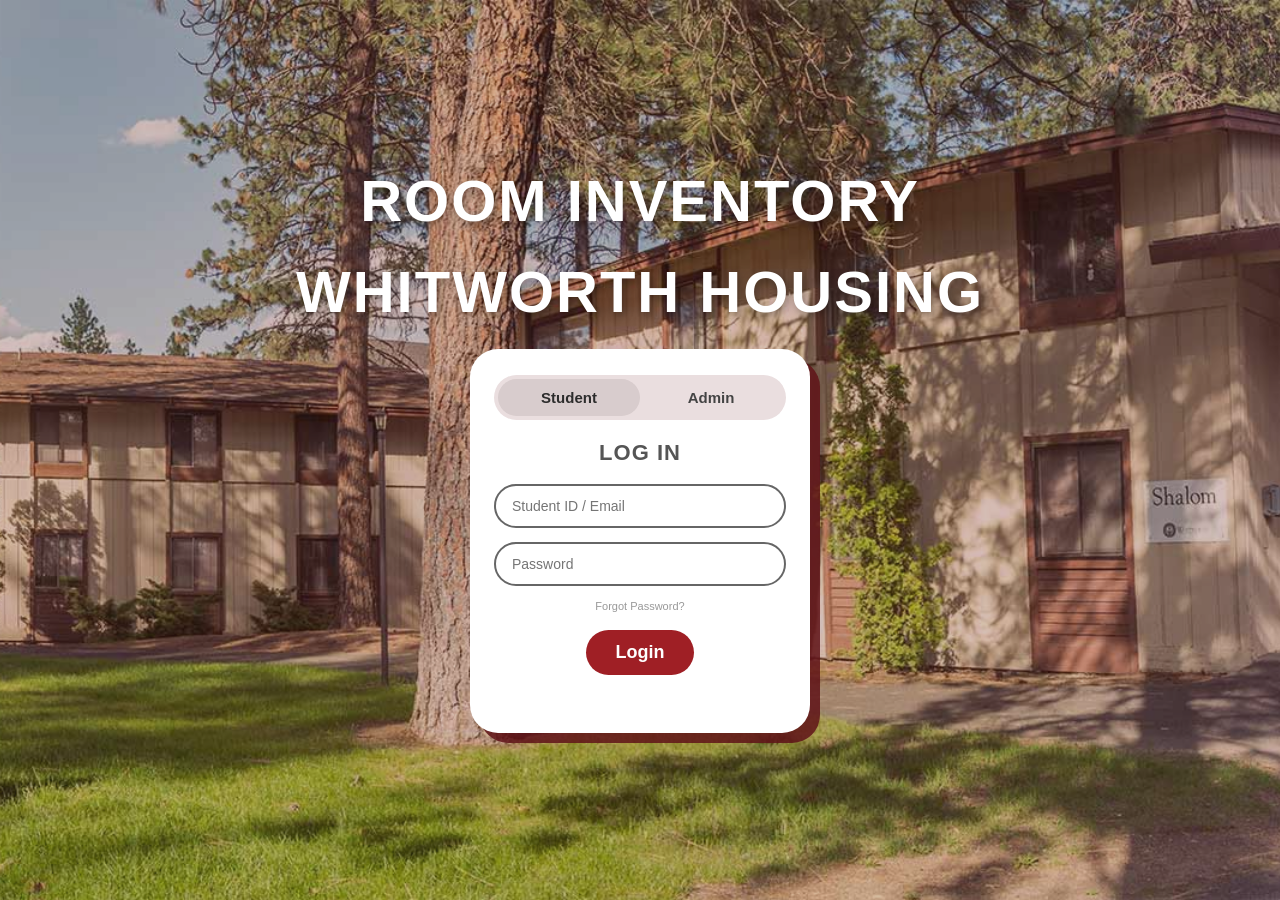
<file: whitworth-room-inventory-frontend/index.html>
<!-- Salwa -->
<link rel="preconnect" href="https://fonts.googleapis.com">
<link rel="preconnect" href="https://fonts.gstatic.com" crossorigin>
<link href="https://fonts.googleapis.com/css2?family=Bebas+Neue&family=Inter:wght@400;500;600&display=swap" rel="stylesheet">
<link rel="stylesheet" href="style.css" />

<!DOCTYPE html>
<html lang="en">
<head>
  <meta charset="UTF-8" />
  <meta name="viewport" content="width=device-width, initial-scale=1.0" />
  <title>WhitHouse Login</title>
  <link rel="stylesheet" href="style.css" />
</head>
<body class="login-body">

  <div class="login-page">
    <div class="login-overlay"></div>
    <div class="login-content">
      <h1 class="login-title">  
         ROOM INVENTORY</h1> 
      <h2 class="login-title">WHITWORTH HOUSING</h2>

      <div class="login-card">
        <div class="role-toggle">
          <button class="role-btn active" data-role="student" onclick="selectRole(this)">Student</button>
          <button class="role-btn" data-role="admin" onclick="selectRole(this)">Admin</button>
        </div>

        <h2 class="login-heading">LOG IN</h2>
        <input
          type="text"
          id="user"
          class="login-input"
          placeholder="Student ID / Email"
        />
        <input
          type="password"
          id="password"
          class="login-input"
          placeholder="Password"
        />
        <p class="forgot-password">Forgot Password?</p>
        <button class="login-button" onclick="login()">Login</button>
        <p id="message" class="login-message"></p>
      </div>
    </div>
  </div>
  <script src="script.js"></script>
</body>
</html>
</file>
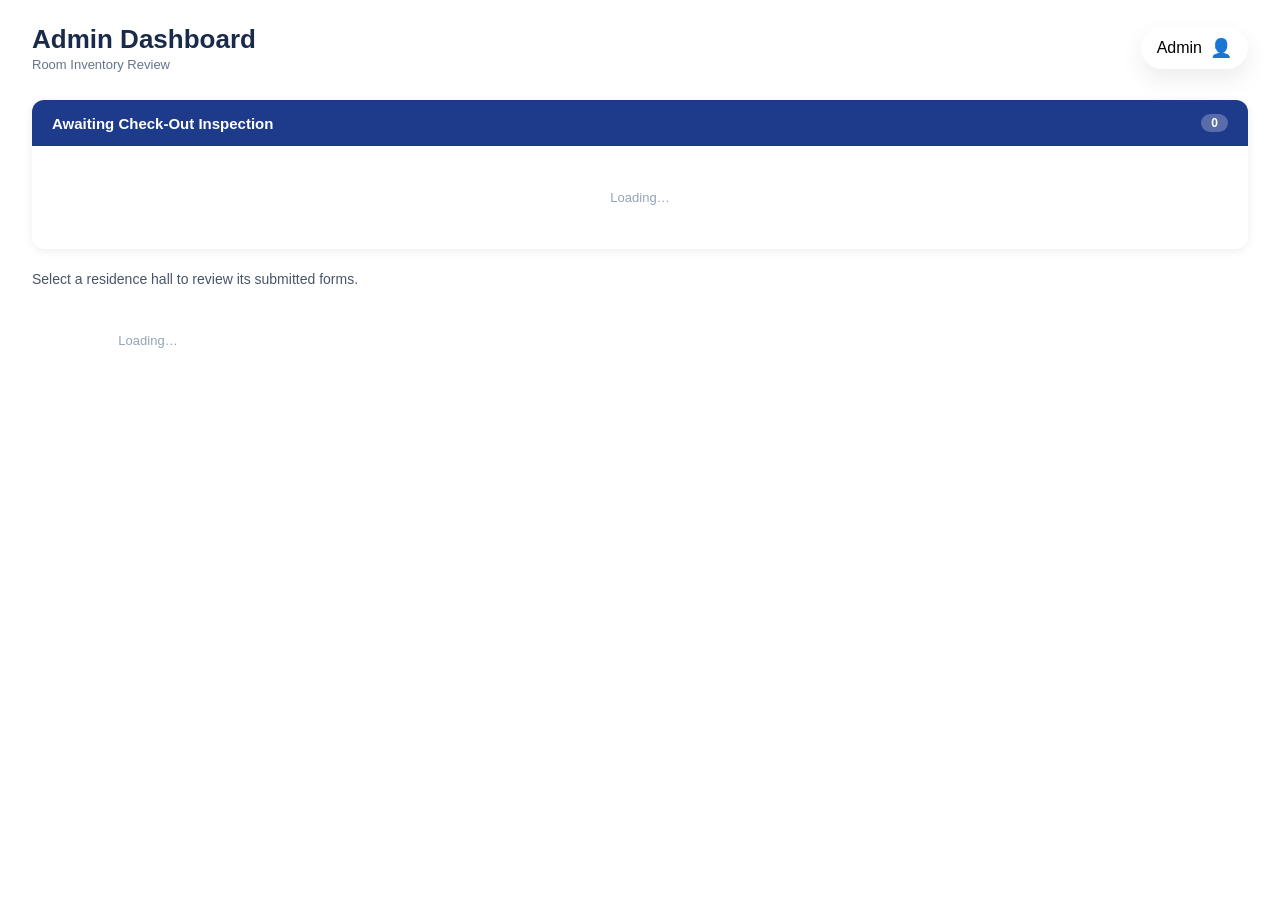
<file: whitworth-room-inventory-frontend/admin-dashboard.html>
<!DOCTYPE html>
<html lang="en">
<head>
  <meta charset="UTF-8" />
  <meta name="viewport" content="width=device-width, initial-scale=1.0" />
  <title>WhitHouse Admin Dashboard</title>
  <link rel="preconnect" href="https://fonts.googleapis.com">
  <link rel="preconnect" href="https://fonts.gstatic.com" crossorigin>
  <link href="https://fonts.googleapis.com/css2?family=Inter:wght@400;500;600;700&display=swap" rel="stylesheet">
  <link rel="stylesheet" href="style.css" />

  <style>  /* style.css was messing stuff up, u can transfer this */
      .admin-layout {
      padding: 24px 32px;
    }
    .admin-top-bar {
      display: flex;
      align-items: center;
      justify-content: space-between;
      margin-bottom: 28px;
    }
    .admin-title {
      font-size: 26px;
      font-weight: 700;
      color: #1A2B4A;
    }
    .admin-subtitle {
      font-size: 13px;
      color: #64748B;
      margin-top: 2px;
    }

    .admin-sections {
      display: grid;
      grid-template-columns: 1fr 1fr;
      gap: 28px;
    }
    @media (max-width: 900px) {
      .admin-sections { grid-template-columns: 1fr; }
    }

    .admin-panel {
      background: #fff;
      border-radius: 12px;
      box-shadow: 0 2px 10px rgba(0,0,0,0.07);
      overflow: hidden;
    }
    .panel-header {
      padding: 14px 20px;
      font-size: 15px;
      font-weight: 700;
      color: #fff;
      display: flex;
      align-items: center;
      gap: 8px;
    }
    .panel-header.approval { background: #C04A00; }
    .panel-header.completed { background: #1A5E2A; }
    .panel-header.checkout { background: #1E3A8A; }

    /* Check-out queue: students who have checked in and are waiting on an
       RA/AC move-out inspection. */
    .checkout-queue { margin-bottom: 22px; }
    .checkout-queue .panel-body { min-height: 0; }

    .queue-row {
      display: flex;
      align-items: center;
      gap: 12px;
      padding: 10px 4px;
      border-bottom: 1px solid #EEF2F7;
    }
    .queue-row:last-child { border-bottom: none; }

    .queue-name {
      font-size: 14px;
      font-weight: 700;
      color: #1F2937;
    }
    .queue-meta {
      font-size: 12px;
      color: #64748B;
      margin-top: 2px;
    }

    .queue-action {
      margin-left: auto;
      font-size: 12px;
      font-weight: 600;
      padding: 6px 16px;
      border-radius: 6px;
      background: #1E3A8A;
      color: #fff;
      text-decoration: none;
      white-space: nowrap;
    }
    .queue-action:hover { background: #17306e; }

    .panel-header .badge {
      background: rgba(255,255,255,0.25);
      border-radius: 20px;
      padding: 2px 10px;
      font-size: 12px;
      font-weight: 600;
      margin-left: auto;
    }

    .panel-body {
      padding: 12px 16px;
      min-height: 160px;
    }

    .pdf-card {
      border: 1px solid #E2E8F0;
      border-radius: 8px;
      padding: 12px 14px;
      margin-bottom: 10px;
      background: #F8FAFC;
      transition: box-shadow 0.15s;
    }
    .pdf-card:hover { box-shadow: 0 2px 8px rgba(0,0,0,0.10); }

    .pdf-card-top {
      display: flex;
      align-items: center;
      justify-content: space-between;
      flex-wrap: wrap;
      gap: 6px;
    }
    .pdf-card-name {
      font-size: 13px;
      font-weight: 600;
      color: #1A2B4A;
      word-break: break-all;
    }
    .pdf-card-actions {
      display: flex;
      gap: 8px;
      align-items: center;
      flex-wrap: wrap;
    }
    .btn-view-pdf {
      font-size: 12px;
      padding: 4px 12px;
      border-radius: 6px;
      background: #0D7C8F;
      color: #fff;
      border: none;
      cursor: pointer;
      text-decoration: none;
      display: inline-block;
    }
    .btn-view-pdf:hover { background: #095e6e; }

    
    .approval-form {
      margin-top: 10px;
      padding-top: 10px;
      border-top: 1px solid #E2E8F0;
      display: none;          
    }
    .approval-form.visible { display: block; }

    .approval-row {
      display: flex;
      align-items: center;
      gap: 10px;
      flex-wrap: wrap;
      margin-bottom: 8px;
    }
    .approval-label {
      font-size: 12px;
      font-weight: 600;
      color: #334155;
      min-width: 110px;
    }
    .approval-select, .approval-input {
      font-size: 12px;
      padding: 4px 8px;
      border: 1px solid #CBD5E1;
      border-radius: 5px;
      background: #fff;
    }
    .approval-input { width: 200px; }

    .btn-complete {
      font-size: 12px;
      padding: 5px 16px;
      border-radius: 6px;
      background: #1A5E2A;
      color: #fff;
      border: none;
      cursor: pointer;
      margin-top: 4px;
    }
    .btn-complete:hover { background: #144d21; }
    .btn-complete:disabled { background: #94a3b8; cursor: default; }

    .status-tag {
      font-size: 11px;
      padding: 2px 10px;
      border-radius: 20px;
      font-weight: 600;
    }
    .status-tag.checked-in  { background: #DBEAFE; color: #1E3A8A; }
    .status-tag.checked-out { background: #FEF3C7; color: #92400E; }
    .status-tag.done        { background: #D1FAE5; color: #065F46; }

    .empty-msg {
      font-size: 13px;
      color: #94A3B8;
      text-align: center;
      padding: 32px 0;
    }

    /* ref: https://stackoverflow.com/questions/3096470/capture-signature-using-html5-and-ipad */
    .sig-canvas-wrap {
      margin-top: 6px;
    }
    .sig-canvas-wrap canvas {
      border: 1px solid #CBD5E1;
      border-radius: 6px;
      cursor: crosshair;
      background: #fff;
      display: block;
    }
    .sig-canvas-wrap .sig-btns {
      display: flex;
      gap: 8px;
      margin-top: 4px;
    }
    .sig-canvas-wrap .sig-btns button {
      font-size: 11px;
      padding: 3px 10px;
      border-radius: 5px;
      border: 1px solid #CBD5E1;
      background: #f1f5f9;
      cursor: pointer;
    }
    .save-msg {
      font-size: 12px;
      color: #065F46;
      margin-top: 4px;
      display: none;
    }

    /* ---- Residence-hall folder grid ---- */
    .folder-intro {
      font-size: 14px;
      color: #475569;
      margin: 4px 0 14px;
    }
    .folder-grid {
      display: grid;
      grid-template-columns: repeat(auto-fill, minmax(200px, 1fr));
      gap: 14px;
    }
    .folder-card {
      background: #fff;
      border: 1px solid #E2E8F0;
      border-radius: 12px;
      padding: 16px;
      cursor: pointer;
      transition: box-shadow .15s, transform .15s, border-color .15s;
      display: flex;
      flex-direction: column;
      gap: 8px;
    }
    .folder-card:hover {
      box-shadow: 0 4px 14px rgba(0,0,0,0.10);
      transform: translateY(-2px);
      border-color: #9f1f25;
    }
    .folder-card-name {
      font-size: 16px;
      font-weight: 600;
      color: #1A2B4A;
    }
    .folder-card-name .folder-icon { margin-right: 6px; }
    .folder-card-counts {
      font-size: 12px;
      color: #475569;
      display: flex;
      gap: 10px;
      flex-wrap: wrap;
    }
    .folder-pill {
      background: #F1F5F9;
      border-radius: 999px;
      padding: 2px 9px;
    }
    .folder-pill.attention { background: #FEF3C7; color: #92400E; }
    .folder-detail-bar {
      display: flex;
      align-items: center;
      gap: 14px;
      margin-bottom: 16px;
    }
    .back-link {
      background: #fff;
      border: 1px solid #E2E8F0;
      border-radius: 8px;
      padding: 7px 12px;
      font-size: 13px;
      cursor: pointer;
      color: #1A2B4A;
    }
    .back-link:hover { border-color: #9f1f25; color: #9f1f25; }
    .folder-detail-title { font-size: 18px; font-weight: 600; color: #1A2B4A; }
  </style>
  

</head>
<body class="dashboard-body">
  <main class="main-content admin-layout">
  
    <div class="admin-top-bar">
      <div>
        <div class="admin-title">Admin Dashboard</div>
        <div class="admin-subtitle">Room Inventory Review</div>
      </div>
      <div class="profile-menu">
        <div class="account-wrapper" onclick="toggleDropdown(event)">
          <span class="profile-name">Admin</span>
          <span class="account-icon">👤</span>
        </div>
        <div id="dropdown-menu" class="dropdown-menu">
          <a href="index.html">Log Out</a>
        </div>
      </div>
    </div>
  

    <!-- FOLDER GRID: one folder per residence hall (default view) -->
    <div id="folderView">

      <!-- Students who have checked in and are waiting on an RA/AC move-out
           inspection. Opening one loads their form in check-out mode. -->
      <div class="admin-panel checkout-queue">
        <div class="panel-header checkout">
          Awaiting Check-Out Inspection
          <span class="badge" id="checkoutCount">0</span>
        </div>
        <div class="panel-body" id="checkoutPanel">
          <div class="empty-msg">Loading…</div>
        </div>
      </div>

      <div class="folder-intro">Select a residence hall to review its submitted forms.</div>
      <div class="folder-grid" id="folderGrid">
        <div class="empty-msg">Loading…</div>
      </div>
    </div>

    <!-- FOLDER DETAIL: forms for one selected residence hall -->
    <div id="folderDetail" style="display:none;">
      <div class="folder-detail-bar">
        <button class="back-link" onclick="backToFolders()">← All residence halls</button>
        <span class="folder-detail-title">📁 <span id="folderTitle"></span></span>
      </div>

      <div class="admin-sections">

        <div class="admin-panel">
          <div class="panel-header approval">
             Approval Required
            <span class="badge" id="approvalCount">0</span>
          </div>
          <div class="panel-body" id="approvalPanel">
            <div class="empty-msg">Loading…</div>
          </div>
        </div>


        <div class="admin-panel">
          <div class="panel-header completed">
             Completed Forms
            <span class="badge" id="completedCount">0</span>
          </div>
          <div class="panel-body" id="completedPanel">
            <div class="empty-msg">Loading…</div>
          </div>
        </div>

      </div>
    </div>

  </main>
  
  <script src="script.js"></script>
  <script>

  // Dashboard state kept in memory so opening a folder doesn't need a refetch,
  // and so we can return to the same residence hall after an approval.
  const _state = {
    needsApproval: [],
    completed: [],
    statusMap: {},
    dormMap: {},
    currentDorm: null
  };

  const UNASSIGNED = "Unassigned";

  function fileToStudent(filename) {
    return filename.replace("_inventory.pdf", "");
  }

  async function loadDashboard() {
    const [pdfsRes, formsRes] = await Promise.all([
      fetch("http://localhost:5001/get_all_pdfs"),
      fetch("http://localhost:5001/admin/forms")
    ]);

    const pdfsData  = await pdfsRes.json();
    const formsData = await formsRes.json();

    const files = pdfsData.files  || [];
    const forms = formsData.forms || [];

    // Maps of student id -> form status and student id -> residence hall (dorm)
    const statusMap = {};
    const dormMap = {};
    forms.forEach(f => {
      statusMap[f.student_id] = f.form_status;
      dormMap[f.student_id] = (f.dorm && f.dorm.trim()) ? f.dorm.trim() : UNASSIGNED;
    });

    const approvalMap = {};
    await Promise.all(files.map(async filename => {
      try {
        const r = await fetch(`http://localhost:5001/get_pdf_approval/${encodeURIComponent(filename)}`);
        const d = await r.json();
        if (d.status === "success") approvalMap[filename] = d.approval;
      } catch {}
    }));

    const needsApproval = [];
    const completed     = [];

    files.forEach(filename => {
      const approval = approvalMap[filename];
      if (approval && approval.completed) {
        completed.push({ filename, approval });
      } else {
        needsApproval.push({ filename, approval: approval || null });
      }
    });

    _state.needsApproval = needsApproval;
    _state.completed     = completed;
    _state.statusMap     = statusMap;
    _state.dormMap       = dormMap;

    // Checked-in forms are waiting on the RA/AC move-out inspection.
    _state.checkoutQueue = forms.filter(f => f.form_status === "checked-in");

    renderCheckoutQueue();
    renderFolders();

    // If we were viewing a hall (e.g. just after an approval), reopen it.
    if (_state.currentDorm) openFolder(_state.currentDorm);
  }

  // List the students waiting on a check-out inspection. "Start Check-Out"
  // opens their inventory form in admin check-out mode.
  function renderCheckoutQueue() {
    const panel = document.getElementById("checkoutPanel");
    const items = _state.checkoutQueue || [];

    document.getElementById("checkoutCount").textContent = items.length;

    if (items.length === 0) {
      panel.innerHTML =
        '<div class="empty-msg">No students are waiting for a check-out inspection.</div>';
      return;
    }

    panel.innerHTML = "";

    items.forEach(f => {
      const student = f.sign_in_id;
      const dorm = (f.dorm && f.dorm.trim()) ? f.dorm.trim() : UNASSIGNED;
      const room = f.room_number || "—";

      const row = document.createElement("div");
      row.className = "queue-row";
      row.innerHTML = `
        <div>
          <div class="queue-name">${f.student_name || student}</div>
          <div class="queue-meta">${student} &middot; ${dorm} &middot; Room ${room}</div>
        </div>
        <a class="queue-action"
           href="room-inventory.html?student=${encodeURIComponent(student)}">Start Check-Out</a>`;
      panel.appendChild(row);
    });
  }

  // Group every form by residence hall and render one folder per hall.
  function renderFolders() {
    const grid = document.getElementById("folderGrid");
    const dormOf = f => _state.dormMap[fileToStudent(f.filename)] || UNASSIGNED;

    const counts = {};   // dorm -> { needs, done }
    _state.needsApproval.forEach(it => {
      const d = dormOf(it); (counts[d] = counts[d] || { needs: 0, done: 0 }).needs++;
    });
    _state.completed.forEach(it => {
      const d = dormOf(it); (counts[d] = counts[d] || { needs: 0, done: 0 }).done++;
    });

    const dorms = Object.keys(counts).sort((a, b) => a.localeCompare(b));

    if (dorms.length === 0) {
      grid.innerHTML = '<div class="empty-msg">No submitted forms yet.</div>';
      return;
    }

    grid.innerHTML = "";
    dorms.forEach(dorm => {
      const c = counts[dorm];
      const total = c.needs + c.done;
      const card = document.createElement("div");
      card.className = "folder-card";
      card.onclick = () => openFolder(dorm);
      card.innerHTML = `
        <div class="folder-card-name"><span class="folder-icon">📁</span>${dorm}</div>
        <div class="folder-card-counts">
          <span class="folder-pill">${total} total</span>
          ${c.needs > 0 ? `<span class="folder-pill attention">${c.needs} to review</span>` : ``}
          <span class="folder-pill">${c.done} done</span>
        </div>`;
      grid.appendChild(card);
    });
  }

  // Open one residence hall: show only its forms in the two panels.
  function openFolder(dorm) {
    _state.currentDorm = dorm;
    const dormOf = f => _state.dormMap[fileToStudent(f.filename)] || UNASSIGNED;

    const na = _state.needsApproval.filter(it => dormOf(it) === dorm);
    const co = _state.completed.filter(it => dormOf(it) === dorm);

    document.getElementById("folderTitle").textContent = dorm;
    renderPanel("approvalPanel",  na, _state.statusMap, true);
    renderPanel("completedPanel", co, _state.statusMap, false);
    document.getElementById("approvalCount").textContent  = na.length;
    document.getElementById("completedCount").textContent = co.length;

    document.getElementById("folderView").style.display = "none";
    document.getElementById("folderDetail").style.display = "";
  }

  function backToFolders() {
    _state.currentDorm = null;
    document.getElementById("folderDetail").style.display = "none";
    document.getElementById("folderView").style.display = "";
  }
  
  
  function renderPanel(panelId, items, statusMap, showApprovalForm) {
    const panel = document.getElementById(panelId);
    if (items.length === 0) {
      panel.innerHTML = '<div class="empty-msg">Nothing here yet.</div>';
      return;
    }
  
    panel.innerHTML = "";
  
    items.forEach(({ filename, approval }) => {

      const studentId  = filename.replace("_inventory.pdf", "");
      const formStatus = statusMap[studentId] || "unknown";
      const isCheckout = formStatus === "checked-out";
  
      const card = document.createElement("div");
      card.className = "pdf-card";
  
     
      let tagClass = "checked-in";
      if (formStatus === "checked-out") tagClass = "checked-out";
      if (approval && approval.completed) tagClass = "done";
  
      card.innerHTML = `
        <div class="pdf-card-top">
          <div class="pdf-card-name">📄 ${filename}</div>
          <div class="pdf-card-actions">
            <span class="status-tag ${tagClass}">${formStatus}</span>
            <a class="btn-view-pdf"
               href="http://localhost:5001/pdfs/${encodeURIComponent(filename)}"
               target="_blank">View PDF</a>
          </div>
        </div>
  
        ${showApprovalForm && isCheckout ? `

        <div class="approval-form visible" id="form_${filename}">
  
          <div class="approval-row">
            <span class="approval-label">Key Received?</span>
            <select class="approval-select" id="key_${filename}">
              <option value="">-- Select --</option>
              <option value="yes" ${approval?.keys_turned_in ? "selected" : ""}>Yes</option>
              <option value="no"  ${approval && !approval.keys_turned_in ? "selected" : ""}>No</option>
            </select>
          </div>
  
          <div class="approval-row" style="align-items:flex-start;">
            <span class="approval-label" style="padding-top:6px;">Admin Signature:</span>
            <div class="sig-canvas-wrap">
              <canvas id="canvas_${filename}" width="280" height="70"></canvas>
              <div class="sig-btns">
                <button onclick="clearCanvas('${filename}')">Clear</button>
              </div>
            </div>
          </div>
  
          <button class="btn-complete" onclick="submitApproval('${filename}')">
            ✔ Mark as Completed
          </button>
          <div class="save-msg" id="msg_${filename}">Saved!</div>
        </div>` : ""}
  
        ${!showApprovalForm && approval ? `
        
        <div style="margin-top:8px; font-size:12px; color:#334155;">
          <b>Key Received:</b> ${approval.keys_turned_in ? "Yes" : "No"} &nbsp;|&nbsp;
          <b>Admin Signed:</b> ${approval.admin_signature ? "Yes" : "No"} &nbsp;|&nbsp;
          <b>Approved:</b> ${approval.approved_at || ""}
        </div>` : ""}
      `;
  
      panel.appendChild(card);
  
     
      if (showApprovalForm && isCheckout) {
        setupCanvas(filename);
      }
    });
  }
  
  
  const canvasState = {};
  
  function setupCanvas(filename) {
    const canvas = document.getElementById(`canvas_${filename}`);
    if (!canvas) return;
    const ctx    = canvas.getContext("2d");
    ctx.strokeStyle = "#1A2B4A";
    ctx.lineWidth   = 2;
    ctx.lineCap     = "round";
  
    let drawing = false;
  
    canvas.addEventListener("mousedown",  e => { drawing=true; ctx.beginPath(); ctx.moveTo(...pos(canvas,e)); });
    canvas.addEventListener("mousemove",  e => { if (!drawing) return; ctx.lineTo(...pos(canvas,e)); ctx.stroke(); });
    canvas.addEventListener("mouseup",    () => drawing = false);
    canvas.addEventListener("mouseleave", () => drawing = false);
  
    // Touch support
    canvas.addEventListener("touchstart",  e => { e.preventDefault(); drawing=true; ctx.beginPath(); ctx.moveTo(...pos(canvas,e.touches[0])); }, {passive:false});
    canvas.addEventListener("touchmove",   e => { e.preventDefault(); if(!drawing) return; ctx.lineTo(...pos(canvas,e.touches[0])); ctx.stroke(); }, {passive:false});
    canvas.addEventListener("touchend",    () => drawing = false);
  
    canvasState[filename] = canvas;
  }
  
  function pos(canvas, e) {
    const r = canvas.getBoundingClientRect();
    return [e.clientX - r.left, e.clientY - r.top];
  }
  
  function clearCanvas(filename) {
    const canvas = canvasState[filename];
    if (!canvas) return;
    canvas.getContext("2d").clearRect(0, 0, canvas.width, canvas.height);
  }
  
  

  async function submitApproval(filename) {
    const keyEl  = document.getElementById(`key_${filename}`);
    const canvas = canvasState[filename];
    const msgEl  = document.getElementById(`msg_${filename}`);
  
    if (!keyEl || keyEl.value === "") {
      alert("Please select whether the key was received.");
      return;
    }
  
    // Check canvas has any drawing
    const ctx  = canvas.getContext("2d");
    const data = ctx.getImageData(0, 0, canvas.width, canvas.height).data;
    const hasDrawing = data.some(v => v !== 0);
    if (!hasDrawing) {
      alert("Please provide a signature.");
      return;
    }
  
    const signatureDataUrl = canvas.toDataURL("image/png");
  
    try {
      const res = await fetch("http://localhost:5001/save_pdf_approval", {
        method:  "POST",
        headers: { "Content-Type": "application/json" },
        body: JSON.stringify({
          filename:        filename,
          keys_turned_in:  keyEl.value === "yes",
          admin_signature: signatureDataUrl,
          completed:       true
        })
      });

      const result = await res.json();

      if (result.status === "success") {
        const signInId = filename.replace("_inventory.pdf", "");

        await fetch(`http://localhost:5001/generate_pdf/${encodeURIComponent(signInId)}`);

        if (msgEl) {
          msgEl.style.display = "block";
        }

        alert("Success!");

        // Reload after 1 second so card moves
        setTimeout(() => loadDashboard(), 1000);
      } else {
        alert("Error: " + result.message);
      }
    } catch (err) {
      console.error(err);
      alert("Network error.");
    }
  }
  
  loadDashboard();
  </script>
  </body>
  </html>
</file>
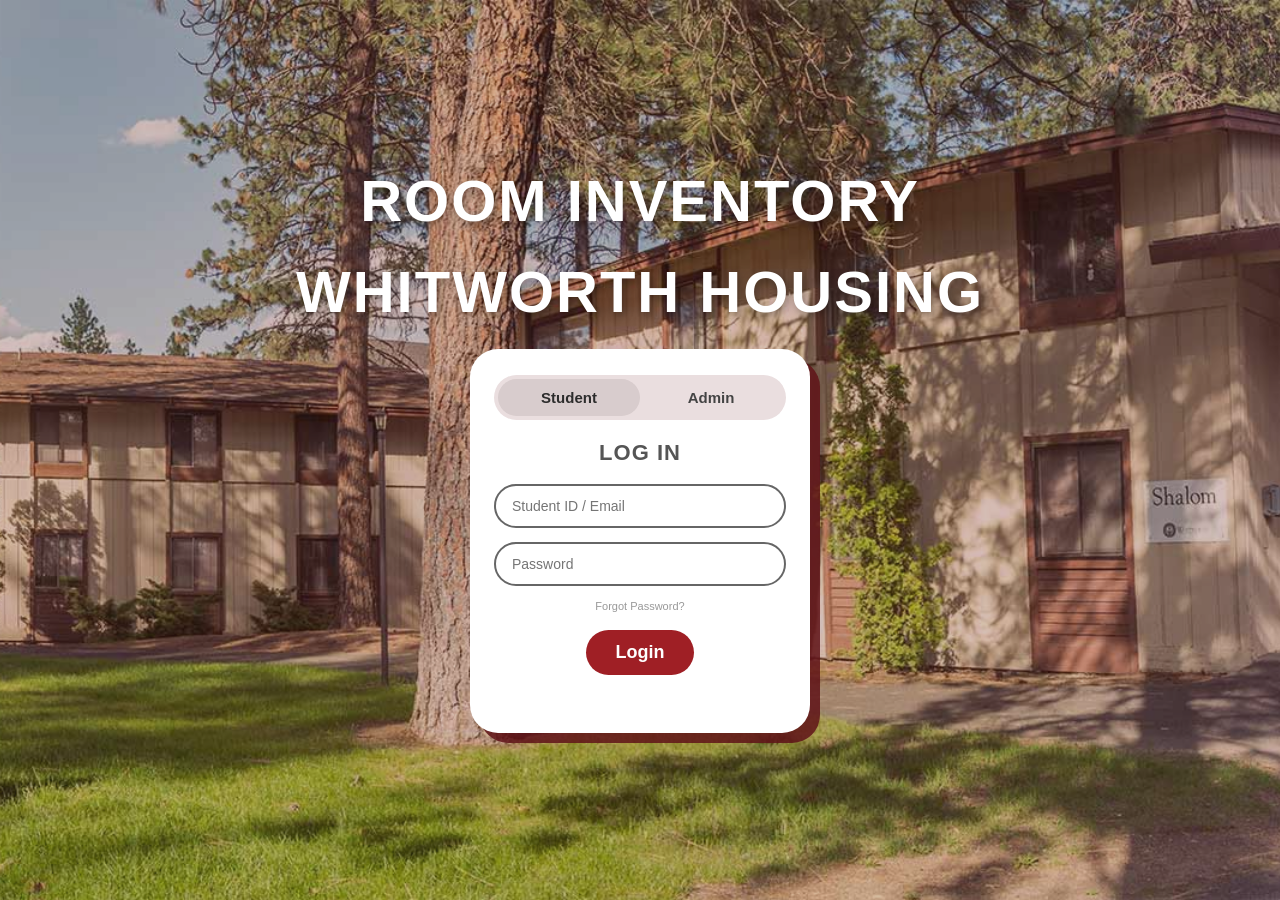
<file: whitworth-room-inventory-frontend/room-inventory.html>
<!--Room inventory form -->
<!DOCTYPE html>
<html lang="en">
<head>
  <meta charset="UTF-8" />
  <meta name="viewport" content="width=device-width, initial-scale=1.0" />
  <title>WhitHouse Room Inventory</title>
  <link rel="stylesheet" href="style.css" />
  <style>
    /* WO Yes/No dropdown  */
    .wo-select {
      width: 68px;
      padding: 3px 4px;
      font-size: 12px;
      border: 1px solid #ccc;
      border-radius: 4px;
      background: #fff;
    }
    /* Repair-policy note under the Work Order column headings. The max-width
       keeps the sentence wrapping instead of stretching the column. */
    .wo-note {
      display: block;
      max-width: 170px;
      margin: 5px auto 0;
      font-size: 10px;
      font-weight: 400;
      font-style: italic;
      line-height: 1.35;
      color: #555;
      text-align: center;
    }
    /* Shown only in RA/AC check-out mode, linking back to the queue */
    .admin-back-link {
      align-self: center;
      margin-right: 16px;
      font-size: 14px;
      font-weight: 700;
      color: #601318;
      text-decoration: none;
      white-space: nowrap;
    }
    .admin-back-link:hover { color: #9f1f25; }
    /* How-to instructions panel above the checklist */
    .inventory-instructions {
      border: 1px solid #e2d8d4;
      border-left: 4px solid #9f1f25;
      background: #fbf7f6;
      border-radius: 8px;
      padding: 14px 18px;
      margin-bottom: 18px;
    }
    .instructions-title {
      margin: 0 0 10px;
      font-size: 15px;
      font-weight: 800;
      color: #601318;
    }
    .instructions-list {
      margin: 0;
      padding-left: 20px;
      font-size: 13px;
      line-height: 1.6;
      color: #333;
    }
    .instructions-list li {
      margin-bottom: 9px;
    }
    .instructions-list li:last-child {
      margin-bottom: 0;
    }
    /* imageupload row shws when WO = Yes */
    .wo-image-row td {
      background: #fffbea;
      padding: 6px 12px;
      border-top: none;
    }
    .wo-image-label {
      font-size: 12px;
      color: #7a5800;
      margin-bottom: 4px;
      display: block;
    }
    .wo-image-preview {
      display: flex;
      gap: 6px;
      flex-wrap: wrap;
      margin-top: 6px;
    }
    .wo-image-preview img {
      width: 72px;
      height: 72px;
      object-fit: cover;
      border-radius: 6px;
      border: 1px solid #ccc;
    }
  </style>
</head>



<!-- RULER BUTTON -->
<button id="rulerBtn" class="ruler-toggle">Ruler</button>

<!-- FULL SCREEN SIDE RULER -->
<div id="sideRuler" class="side-ruler">
  <span class="ruler-number" style="top: 0in;">0</span>
  <span class="ruler-number" style="top: 1in;">1</span>
  <span class="ruler-number" style="top: 2in;">2</span>
  <span class="ruler-number" style="top: 3in;">3</span>
  <span class="ruler-number" style="top: 4in;">4</span>
  <span class="ruler-number" style="top: 5in;">5</span>
  <span class="ruler-number" style="top: 6in;">6</span>
  <span class="ruler-number" style="top: 7in;">7</span>
  <span class="ruler-number" style="top: 8in;">8</span>
  <span class="ruler-number" style="top: 9in;">9</span>
  <span class="ruler-number" style="top: 10in;">10</span>
  <span class="ruler-number" style="top: 11in;">11</span>
  <span class="ruler-number" style="top: 12in;">12</span>
  <span class="ruler-number" style="top: 13in;">13</span>
  <span class="ruler-number" style="top: 14in;">14</span>
  <span class="ruler-number" style="top: 15in;">15</span>
</div>

<body class="dashboard-body">

  <main class="main-content">
    <div class="top-bar new-topbar">
      <div>
        <h1 class="page-title">Room Inventory</h1>
        <p class="page-subtitle">Complete your dorm room inventory verification form.</p>
      </div>

      <div class="profile-menu">
        <div class="account-wrapper" onclick="toggleDropdown()">
          <span class="profile-name">Account</span>
          <span class="account-icon">👤</span>
        </div>

        <div id="dropdown-menu" class="dropdown-menu">
          <a href="index.html">Log Out</a>
        </div>
      </div>
    </div>

    <section class="content-grid">

      <!-- FORM CARD -->
      <div class="card form-card">
        <h2 class="section-title">Student Information</h2>

        <form class="work-order-form">

          <label class="form-label" for="studentID">Student ID</label>
          <input type="text" id="studentID" class="form-input" placeholder="Enter your student ID" />

          <label class="form-label" for="studentName">Student Name <span class="req-star">*</span></label>
          <input type="text" id="studentName" class="form-input" placeholder="Enter your name" />

          <label class="form-label">Are you in your assigned room to complete this form? <span class="req-star">*</span></label>
          <select id="present" class="form-input">
            <option value="">Select an option</option>
            <option>Yes</option>
            <option>No</option>
          </select>

          <label class="form-label" for="dorm">Which residence hall are you in? <span class="req-star">*</span></label>
          <select id="dorm" class="form-input">
            <option value="">Select your residence hall</option>
            <option>Neighborhood House</option>
            <option>Warren</option>
            <option>Village</option>
            <option>Baldwin-Jenkins</option>
            <option>Oliver</option>
            <option>Boppell</option>
            <option>Ballard</option>
            <option>Duvall</option>
            <option>McMillan</option>
            <option>Stewart</option>
            <option>Arend</option>
          </select>

          <!--Subform for housing-->
            <!-- Input for Neighborhood House -->
          <label class="form-label" for="houseName" id="houseLabel" style="display:none;">Enter your house name: <span class="req-star">*</span></label>
          <input type="text" id="houseName" class="form-input" style="display:none;" placeholder="Type your house name">

          <!-- Second dropdown for other dorms -->
          <label class="form-label" for="subDorm" id="subDormLabel" style="display:none;">Select your sub-dorm <span class="req-star">*</span></label>
          <select id="subDorm" class="form-input" style="display:none;">
            <option value="">Select your sub-dorm</option>
          </select>

          <!--Room number-->
          <label class="form-label" for="roomNumber">Room Number <span class="req-star">*</span></label>
          <input type="text" id="roomNumber" class="form-input" placeholder="Enter your room number" />

          <label class="form-label" for="formCompletionDate">Check-In Date <span class="req-star">*</span></label>
          <input type="date" id="formCompletionDate" class="form-input" />

          <label class="form-label" for="checkoutDate">Check-Out Date <span class="req-star">*</span></label>
          <input type="date" id="checkoutDate" class="form-input" />
          

          <!-- MODE BANNER -->
          <div id="formModeLabel" class="mode-banner"></div>

          <!-- INSTRUCTIONS -->
          <p id="formInstructions" style="margin-bottom:10px; font-size:14px;"></p>

          <!-- How-to instructions, from the printed housing handout. Shown for
               both form types, before the student starts the checklist. -->
          <div class="inventory-instructions">
            <h4 class="instructions-title">You must complete a room inventory. Here&rsquo;s how!</h4>

            <ol class="instructions-list">
              <li>
                <strong>Note any damaged, missing, or broken furniture in the
                <u>Check-In Notes/Damage</u> column.</strong>
                Not all furniture or items are found in every room, e.g. not
                every room has a hutch.
              </li>

              <li>
                <strong>Use only exact measurements/descriptions.</strong>
                E.g. &ldquo;2-inch scratch,&rdquo; &ldquo;4 marks,&rdquo; or
                &ldquo;loose desk leg.&rdquo;
                <strong>DO NOT USE <em>inexact</em> measurements/descriptions.</strong>
                E.g. &ldquo;Huge scratch,&rdquo; &ldquo;Several marks,&rdquo; or
                &ldquo;broken desk leg.&rdquo;
              </li>

              <li>
                <strong>Properly determine front, back, left, and right walls.</strong>
                To do so, put the entrance of the room at your back. That wall is
                now considered the <strong>BACK</strong> wall. The wall in front
                of you is the <strong>FRONT</strong> wall, to your left is the
                <strong>LEFT</strong> wall, and to your right is the
                <strong>RIGHT</strong> wall.
              </li>

              <li>
                <strong>Questions?</strong> Talk to your RA or your AC.
              </li>
            </ol>
          </div>

          <!-- Room inventory checklist -->
          <h3 class="section-title"><br>Room Inventory Checklist</h3>

          <!-- Apartment-style form (Neighborhood House, Oliver, Boppell, Duvall, Stewart) -->
          <div class="inventory-table-wrapper" id="apartmentInventory">
            <table class="inventory-table">
              <thead>
                <tr>
                  <th>Item</th>
                  <th>Qty <span class="req-star">*</span></th>
                  <th>Check-In (Move-In) <span class="req-star">*</span></th>
                  <th>Work Order<span class="wo-note">Items that are unusable or unsafe will be repaired/replaced. However, items with minor damage will be addressed as time permits.</span></th>
                  <th>Check-Out (Move-Out) <span class="req-star">*</span></th>
                  <th>Work Order<span class="wo-note">Items that are unusable or unsafe will be repaired/replaced. However, items with minor damage will be addressed as time permits.</span></th>
                </tr>
              </thead>

              <tbody>
                <tr class="section-row"><td colspan="6">BEDROOM</td></tr>

                <tr>
                  <td>Bed Frame <span class="req-star">*</span></td>
                  <td><input type="text" /></td>
                  <td><input type="text" id="bed_frame_checkin" /></td>
                  <td><input type="text" /></td>
                  <td><input type="text" id="bed_frame_checkout" /></td>
                  <td>
                    <select class="wo-select" id="bed_frame_wo_checkout" data-item="bed_frame">
                      <option value="No" selected>No</option>
                      <option value="Yes">Yes</option>
                    </select>
                  </td>
                </tr>
                <tr class="wo-image-row" id="bed_frame_image_row" style="display:none;">
                  <td colspan="6">
                    <span class="wo-image-label">Attach photo(s):</span>
                    <input type="file" accept="image/*" multiple id="bed_frame_wo_images" />
                    <div class="wo-image-preview" id="bed_frame_wo_preview"></div>
                  </td>
                </tr>

                <tr>
                  <td>Mattress <span class="req-star">*</span></td>
                  <td><input type="text" /></td>
                  <td><input type="text" id="mattress_checkin" /></td>
                  <td><input type="text" /></td>
                  <td><input type="text" id="mattress_checkout" /></td>
                  <td>
                    <select class="wo-select" id="mattress_wo_checkout" data-item="mattress">
                      <option value="No" selected>No</option>
                      <option value="Yes">Yes</option>
                    </select>
                  </td>
                </tr>
                <tr class="wo-image-row" id="mattress_image_row" style="display:none;">
                  <td colspan="6">
                    <span class="wo-image-label">Attach photo(s):</span>
                    <input type="file" accept="image/*" multiple id="mattress_wo_images" />
                    <div class="wo-image-preview" id="mattress_wo_preview"></div>
                  </td>
                </tr>

                <tr>
                  <td>Wardrobe/Closet <span class="req-star">*</span></td>
                  <td><input type="text" /></td>
                  <td><input type="text" id="wardrobe_closet_checkin" /></td>
                  <td><input type="text" /></td>
                  <td><input type="text" id="wardrobe_closet_checkout" /></td>
                  <td>
                    <select class="wo-select" id="wardrobe_closet_wo_checkout" data-item="wardrobe_closet">
                      <option value="No" selected>No</option>
                      <option value="Yes">Yes</option>
                    </select>
                  </td>
                </tr>
                <tr class="wo-image-row" id="wardrobe_closet_image_row" style="display:none;">
                  <td colspan="6">
                    <span class="wo-image-label">Attach photo(s):</span>
                    <input type="file" accept="image/*" multiple id="wardrobe_closet_wo_images" />
                    <div class="wo-image-preview" id="wardrobe_closet_wo_preview"></div>
                  </td>
                </tr>

                <tr>
                  <td>Dresser <span class="req-star">*</span></td>
                  <td><input type="text" /></td>
                  <td><input type="text" id="dresser_checkin" /></td>
                  <td><input type="text" /></td>
                  <td><input type="text" id="dresser_checkout" /></td>
                  <td>
                    <select class="wo-select" id="dresser_wo_checkout" data-item="dresser">
                      <option value="No" selected>No</option>
                      <option value="Yes">Yes</option>
                    </select>
                  </td>
                </tr>
                <tr class="wo-image-row" id="dresser_image_row" style="display:none;">
                  <td colspan="6">
                    <span class="wo-image-label">Attach photo(s):</span>
                    <input type="file" accept="image/*" multiple id="dresser_wo_images" />
                    <div class="wo-image-preview" id="dresser_wo_preview"></div>
                  </td>
                </tr>

                <tr>
                  <td>Desk <span class="req-star">*</span></td>
                  <td><input type="text" /></td>
                  <td><input type="text" id="desk_checkin" /></td>
                  <td><input type="text" /></td>
                  <td><input type="text" id="desk_checkout" /></td>
                  <td>
                    <select class="wo-select" id="desk_wo_checkout" data-item="desk">
                      <option value="No" selected>No</option>
                      <option value="Yes">Yes</option>
                    </select>
                  </td>
                </tr>
                <tr class="wo-image-row" id="desk_image_row" style="display:none;">
                  <td colspan="6">
                    <span class="wo-image-label">Attach photo(s):</span>
                    <input type="file" accept="image/*" multiple id="desk_wo_images" />
                    <div class="wo-image-preview" id="desk_wo_preview"></div>
                  </td>
                </tr>

                <tr>
                  <td>Chair <span class="req-star">*</span></td>
                  <td><input type="text" /></td>
                  <td><input type="text" id="chair_checkin" /></td>
                  <td><input type="text" /></td>
                  <td><input type="text" id="chair_checkout" /></td>
                  <td>
                    <select class="wo-select" id="chair_wo_checkout" data-item="chair">
                      <option value="No" selected>No</option>
                      <option value="Yes">Yes</option>
                    </select>
                  </td>
                </tr>
                <tr class="wo-image-row" id="chair_image_row" style="display:none;">
                  <td colspan="6">
                    <span class="wo-image-label">Attach photo(s):</span>
                    <input type="file" accept="image/*" multiple id="chair_wo_images" />
                    <div class="wo-image-preview" id="chair_wo_preview"></div>
                  </td>
                </tr>

                <tr>
                  <td>Hutch (with Light) <span class="req-star">*</span></td>
                  <td><input type="text" /></td>
                  <td><input type="text" id="hutch_light_checkin" /></td>
                  <td><input type="text" /></td>
                  <td><input type="text" id="hutch_light_checkout" /></td>
                  <td>
                    <select class="wo-select" id="hutch_light_wo_checkout" data-item="hutch_light">
                      <option value="No" selected>No</option>
                      <option value="Yes">Yes</option>
                    </select>
                  </td>
                </tr>
                <tr class="wo-image-row" id="hutch_light_image_row" style="display:none;">
                  <td colspan="6">
                    <span class="wo-image-label">Attach photo(s):</span>
                    <input type="file" accept="image/*" multiple id="hutch_light_wo_images" />
                    <div class="wo-image-preview" id="hutch_light_wo_preview"></div>
                  </td>
                </tr>

                <tr>
                  <td>Bookshelf <span class="req-star">*</span></td>
                  <td><input type="text" /></td>
                  <td><input type="text" id="bookshelf_checkin" /></td>
                  <td><input type="text" /></td>
                  <td><input type="text" id="bookshelf_checkout" /></td>
                  <td>
                    <select class="wo-select" id="bookshelf_wo_checkout" data-item="bookshelf">
                      <option value="No" selected>No</option>
                      <option value="Yes">Yes</option>
                    </select>
                  </td>
                </tr>
                <tr class="wo-image-row" id="bookshelf_image_row" style="display:none;">
                  <td colspan="6">
                    <span class="wo-image-label">Attach photo(s):</span>
                    <input type="file" accept="image/*" multiple id="bookshelf_wo_images" />
                    <div class="wo-image-preview" id="bookshelf_wo_preview"></div>
                  </td>
                </tr>

                <tr>
                  <td>Walls/Ceiling <span class="req-star">*</span></td>
                  <td><input type="text" /></td>
                  <td><input type="text" id="bedroom_walls_ceiling_checkin" /></td>
                  <td><input type="text" /></td>
                  <td><input type="text" id="bedroom_walls_ceiling_checkout" /></td>
                  <td>
                    <select class="wo-select" id="bedroom_walls_ceiling_wo_checkout" data-item="bedroom_walls_ceiling">
                      <option value="No" selected>No</option>
                      <option value="Yes">Yes</option>
                    </select>
                  </td>
                </tr>
                <tr class="wo-image-row" id="bedroom_walls_ceiling_image_row" style="display:none;">
                  <td colspan="6">
                    <span class="wo-image-label">Attach photo(s):</span>
                    <input type="file" accept="image/*" multiple id="bedroom_walls_ceiling_wo_images" />
                    <div class="wo-image-preview" id="bedroom_walls_ceiling_wo_preview"></div>
                  </td>
                </tr>

                <tr>
                  <td>Floor <span class="req-star">*</span></td>
                  <td><input type="text" /></td>
                  <td><input type="text" id="bedroom_floor_checkin" /></td>
                  <td><input type="text" /></td>
                  <td><input type="text" id="bedroom_floor_checkout" /></td>
                  <td>
                    <select class="wo-select" id="bedroom_floor_wo_checkout" data-item="bedroom_floor">
                      <option value="No" selected>No</option>
                      <option value="Yes">Yes</option>
                    </select>
                  </td>
                </tr>
                <tr class="wo-image-row" id="bedroom_floor_image_row" style="display:none;">
                  <td colspan="6">
                    <span class="wo-image-label">Attach photo(s):</span>
                    <input type="file" accept="image/*" multiple id="bedroom_floor_wo_images" />
                    <div class="wo-image-preview" id="bedroom_floor_wo_preview"></div>
                  </td>
                </tr>

                <tr>
                  <td>Window/Screen/Crank <span class="req-star">*</span></td>
                  <td><input type="text" /></td>
                  <td><input type="text" id="bedroom_window_screen_crank_checkin" /></td>
                  <td><input type="text" /></td>
                  <td><input type="text" id="bedroom_window_screen_crank_checkout" /></td>
                  <td>
                    <select class="wo-select" id="bedroom_window_screen_crank_wo_checkout" data-item="bedroom_window_screen_crank">
                      <option value="No" selected>No</option>
                      <option value="Yes">Yes</option>
                    </select>
                  </td>
                </tr>
                <tr class="wo-image-row" id="bedroom_window_screen_crank_image_row" style="display:none;">
                  <td colspan="6">
                    <span class="wo-image-label">Attach photo(s):</span>
                    <input type="file" accept="image/*" multiple id="bedroom_window_screen_crank_wo_images" />
                    <div class="wo-image-preview" id="bedroom_window_screen_crank_wo_preview"></div>
                  </td>
                </tr>

                <tr>
                  <td>Blinds <span class="req-star">*</span></td>
                  <td><input type="text" /></td>
                  <td><input type="text" id="bedroom_blinds_checkin" /></td>
                  <td><input type="text" /></td>
                  <td><input type="text" id="bedroom_blinds_checkout" /></td>
                  <td>
                    <select class="wo-select" id="bedroom_blinds_wo_checkout" data-item="bedroom_blinds">
                      <option value="No" selected>No</option>
                      <option value="Yes">Yes</option>
                    </select>
                  </td>
                </tr>
                <tr class="wo-image-row" id="bedroom_blinds_image_row" style="display:none;">
                  <td colspan="6">
                    <span class="wo-image-label">Attach photo(s):</span>
                    <input type="file" accept="image/*" multiple id="bedroom_blinds_wo_images" />
                    <div class="wo-image-preview" id="bedroom_blinds_wo_preview"></div>
                  </td>
                </tr>

                <tr>
                  <td>Light/Cover Plate <span class="req-star">*</span></td>
                  <td><input type="text" /></td>
                  <td><input type="text" id="bedroom_light_cover_plate_checkin" /></td>
                  <td><input type="text" /></td>
                  <td><input type="text" id="bedroom_light_cover_plate_checkout" /></td>
                  <td>
                    <select class="wo-select" id="bedroom_light_cover_plate_wo_checkout" data-item="bedroom_light_cover_plate">
                      <option value="No" selected>No</option>
                      <option value="Yes">Yes</option>
                    </select>
                  </td>
                </tr>
                <tr class="wo-image-row" id="bedroom_light_cover_plate_image_row" style="display:none;">
                  <td colspan="6">
                    <span class="wo-image-label">Attach photo(s):</span>
                    <input type="file" accept="image/*" multiple id="bedroom_light_cover_plate_wo_images" />
                    <div class="wo-image-preview" id="bedroom_light_cover_plate_wo_preview"></div>
                  </td>
                </tr>

                <tr>
                  <td>Phone/Internet/Outlets <span class="req-star">*</span></td>
                  <td><input type="text" /></td>
                  <td><input type="text" id="bedroom_phone_internet_outlets_checkin" /></td>
                  <td><input type="text" /></td>
                  <td><input type="text" id="bedroom_phone_internet_outlets_checkout" /></td>
                  <td>
                    <select class="wo-select" id="bedroom_phone_internet_outlets_wo_checkout" data-item="bedroom_phone_internet_outlets">
                      <option value="No" selected>No</option>
                      <option value="Yes">Yes</option>
                    </select>
                  </td>
                </tr>
                <tr class="wo-image-row" id="bedroom_phone_internet_outlets_image_row" style="display:none;">
                  <td colspan="6">
                    <span class="wo-image-label">Attach photo(s):</span>
                    <input type="file" accept="image/*" multiple id="bedroom_phone_internet_outlets_wo_images" />
                    <div class="wo-image-preview" id="bedroom_phone_internet_outlets_wo_preview"></div>
                  </td>
                </tr>

                <tr>
                  <td>Smoke Detector <span class="req-star">*</span></td>
                  <td><input type="text" /></td>
                  <td><input type="text" id="smoke_detector_checkin" /></td>
                  <td><input type="text" /></td>
                  <td><input type="text" id="smoke_detector_checkout" /></td>
                  <td>
                    <select class="wo-select" id="smoke_detector_wo_checkout" data-item="smoke_detector">
                      <option value="No" selected>No</option>
                      <option value="Yes">Yes</option>
                    </select>
                  </td>
                </tr>
                <tr class="wo-image-row" id="smoke_detector_image_row" style="display:none;">
                  <td colspan="6">
                    <span class="wo-image-label">Attach photo(s):</span>
                    <input type="file" accept="image/*" multiple id="smoke_detector_wo_images" />
                    <div class="wo-image-preview" id="smoke_detector_wo_preview"></div>
                  </td>
                </tr>

                <tr>
                  <td>Thermostat <span class="req-star">*</span></td>
                  <td><input type="text" /></td>
                  <td><input type="text" id="thermostat_checkin" /></td>
                  <td><input type="text" /></td>
                  <td><input type="text" id="thermostat_checkout" /></td>
                  <td>
                    <select class="wo-select" id="thermostat_wo_checkout" data-item="thermostat">
                      <option value="No" selected>No</option>
                      <option value="Yes">Yes</option>
                    </select>
                  </td>
                </tr>
                <tr class="wo-image-row" id="thermostat_image_row" style="display:none;">
                  <td colspan="6">
                    <span class="wo-image-label">Attach photo(s):</span>
                    <input type="file" accept="image/*" multiple id="thermostat_wo_images" />
                    <div class="wo-image-preview" id="thermostat_wo_preview"></div>
                  </td>
                </tr>

                <tr>
                  <td>Room Door/Lock <span class="req-star">*</span></td>
                  <td><input type="text" /></td>
                  <td><input type="text" id="room_door_lock_checkin" /></td>
                  <td><input type="text" /></td>
                  <td><input type="text" id="room_door_lock_checkout" /></td>
                  <td>
                    <select class="wo-select" id="room_door_lock_wo_checkout" data-item="room_door_lock">
                      <option value="No" selected>No</option>
                      <option value="Yes">Yes</option>
                    </select>
                  </td>
                </tr>
                <tr class="wo-image-row" id="room_door_lock_image_row" style="display:none;">
                  <td colspan="6">
                    <span class="wo-image-label">Attach photo(s):</span>
                    <input type="file" accept="image/*" multiple id="room_door_lock_wo_images" />
                    <div class="wo-image-preview" id="room_door_lock_wo_preview"></div>
                  </td>
                </tr>

                <tr>
                  <td>Wall Outside Room <span class="req-star">*</span></td>
                  <td><input type="text" /></td>
                  <td><input type="text" id="bedroom_wall_outside_room_checkin" /></td>
                  <td><input type="text" /></td>
                  <td><input type="text" id="bedroom_wall_outside_room_checkout" /></td>
                  <td>
                    <select class="wo-select" id="bedroom_wall_outside_room_wo_checkout" data-item="bedroom_wall_outside_room">
                      <option value="No" selected>No</option>
                      <option value="Yes">Yes</option>
                    </select>
                  </td>
                </tr>
                <tr class="wo-image-row" id="bedroom_wall_outside_room_image_row" style="display:none;">
                  <td colspan="6">
                    <span class="wo-image-label">Attach photo(s):</span>
                    <input type="file" accept="image/*" multiple id="bedroom_wall_outside_room_wo_images" />
                    <div class="wo-image-preview" id="bedroom_wall_outside_room_wo_preview"></div>
                  </td>
                </tr>

                <tr class="section-row"><td colspan="6">LIVING ROOM</td></tr>

                <tr>
                  <td>Sofa <span class="req-star">*</span></td>
                  <td><input type="text" /></td>
                  <td><input type="text" id="sofa_checkin" /></td>
                  <td><input type="text" /></td>
                  <td><input type="text" id="sofa_checkout" /></td>
                  <td>
                    <select class="wo-select" id="sofa_wo_checkout" data-item="sofa">
                      <option value="No" selected>No</option>
                      <option value="Yes">Yes</option>
                    </select>
                  </td>
                </tr>
                <tr class="wo-image-row" id="sofa_image_row" style="display:none;">
                  <td colspan="6">
                    <span class="wo-image-label">Attach photo(s):</span>
                    <input type="file" accept="image/*" multiple id="sofa_wo_images" />
                    <div class="wo-image-preview" id="sofa_wo_preview"></div>
                  </td>
                </tr>

                <tr>
                  <td>Overstuffed Chair <span class="req-star">*</span></td>
                  <td><input type="text" /></td>
                  <td><input type="text" id="overstuffed_chair_checkin" /></td>
                  <td><input type="text" /></td>
                  <td><input type="text" id="overstuffed_chair_checkout" /></td>
                  <td>
                    <select class="wo-select" id="overstuffed_chair_wo_checkout" data-item="overstuffed_chair">
                      <option value="No" selected>No</option>
                      <option value="Yes">Yes</option>
                    </select>
                  </td>
                </tr>
                <tr class="wo-image-row" id="overstuffed_chair_image_row" style="display:none;">
                  <td colspan="6">
                    <span class="wo-image-label">Attach photo(s):</span>
                    <input type="file" accept="image/*" multiple id="overstuffed_chair_wo_images" />
                    <div class="wo-image-preview" id="overstuffed_chair_wo_preview"></div>
                  </td>
                </tr>

                <tr>
                  <td>Walls/Ceiling <span class="req-star">*</span></td>
                  <td><input type="text" /></td>
                  <td><input type="text" id="living_walls_ceiling_checkin" /></td>
                  <td><input type="text" /></td>
                  <td><input type="text" id="living_walls_ceiling_checkout" /></td>
                  <td>
                    <select class="wo-select" id="living_walls_ceiling_wo_checkout" data-item="living_walls_ceiling">
                      <option value="No" selected>No</option>
                      <option value="Yes">Yes</option>
                    </select>
                  </td>
                </tr>
                <tr class="wo-image-row" id="living_walls_ceiling_image_row" style="display:none;">
                  <td colspan="6">
                    <span class="wo-image-label">Attach photo(s):</span>
                    <input type="file" accept="image/*" multiple id="living_walls_ceiling_wo_images" />
                    <div class="wo-image-preview" id="living_walls_ceiling_wo_preview"></div>
                  </td>
                </tr>

                <tr>
                  <td>Floor <span class="req-star">*</span></td>
                  <td><input type="text" /></td>
                  <td><input type="text" id="living_floor_checkin" /></td>
                  <td><input type="text" /></td>
                  <td><input type="text" id="living_floor_checkout" /></td>
                  <td>
                    <select class="wo-select" id="living_floor_wo_checkout" data-item="living_floor">
                      <option value="No" selected>No</option>
                      <option value="Yes">Yes</option>
                    </select>
                  </td>
                </tr>
                <tr class="wo-image-row" id="living_floor_image_row" style="display:none;">
                  <td colspan="6">
                    <span class="wo-image-label">Attach photo(s):</span>
                    <input type="file" accept="image/*" multiple id="living_floor_wo_images" />
                    <div class="wo-image-preview" id="living_floor_wo_preview"></div>
                  </td>
                </tr>

                <tr>
                  <td>Window/Screen/Crank <span class="req-star">*</span></td>
                  <td><input type="text" /></td>
                  <td><input type="text" id="living_window_screen_crank_checkin" /></td>
                  <td><input type="text" /></td>
                  <td><input type="text" id="living_window_screen_crank_checkout" /></td>
                  <td>
                    <select class="wo-select" id="living_window_screen_crank_wo_checkout" data-item="living_window_screen_crank">
                      <option value="No" selected>No</option>
                      <option value="Yes">Yes</option>
                    </select>
                  </td>
                </tr>
                <tr class="wo-image-row" id="living_window_screen_crank_image_row" style="display:none;">
                  <td colspan="6">
                    <span class="wo-image-label">Attach photo(s):</span>
                    <input type="file" accept="image/*" multiple id="living_window_screen_crank_wo_images" />
                    <div class="wo-image-preview" id="living_window_screen_crank_wo_preview"></div>
                  </td>
                </tr>

                <tr>
                  <td>Blinds <span class="req-star">*</span></td>
                  <td><input type="text" /></td>
                  <td><input type="text" id="living_blinds_checkin" /></td>
                  <td><input type="text" /></td>
                  <td><input type="text" id="living_blinds_checkout" /></td>
                  <td>
                    <select class="wo-select" id="living_blinds_wo_checkout" data-item="living_blinds">
                      <option value="No" selected>No</option>
                      <option value="Yes">Yes</option>
                    </select>
                  </td>
                </tr>
                <tr class="wo-image-row" id="living_blinds_image_row" style="display:none;">
                  <td colspan="6">
                    <span class="wo-image-label">Attach photo(s):</span>
                    <input type="file" accept="image/*" multiple id="living_blinds_wo_images" />
                    <div class="wo-image-preview" id="living_blinds_wo_preview"></div>
                  </td>
                </tr>

                <tr>
                  <td>Light/Cover Plate <span class="req-star">*</span></td>
                  <td><input type="text" /></td>
                  <td><input type="text" id="living_light_cover_plate_checkin" /></td>
                  <td><input type="text" /></td>
                  <td><input type="text" id="living_light_cover_plate_checkout" /></td>
                  <td>
                    <select class="wo-select" id="living_light_cover_plate_wo_checkout" data-item="living_light_cover_plate">
                      <option value="No" selected>No</option>
                      <option value="Yes">Yes</option>
                    </select>
                  </td>
                </tr>
                <tr class="wo-image-row" id="living_light_cover_plate_image_row" style="display:none;">
                  <td colspan="6">
                    <span class="wo-image-label">Attach photo(s):</span>
                    <input type="file" accept="image/*" multiple id="living_light_cover_plate_wo_images" />
                    <div class="wo-image-preview" id="living_light_cover_plate_wo_preview"></div>
                  </td>
                </tr>

                <tr>
                  <td>Phone/Internet/Outlets <span class="req-star">*</span></td>
                  <td><input type="text" /></td>
                  <td><input type="text" id="living_phone_internet_outlets_checkin" /></td>
                  <td><input type="text" /></td>
                  <td><input type="text" id="living_phone_internet_outlets_checkout" /></td>
                  <td>
                    <select class="wo-select" id="living_phone_internet_outlets_wo_checkout" data-item="living_phone_internet_outlets">
                      <option value="No" selected>No</option>
                      <option value="Yes">Yes</option>
                    </select>
                  </td>
                </tr>
                <tr class="wo-image-row" id="living_phone_internet_outlets_image_row" style="display:none;">
                  <td colspan="6">
                    <span class="wo-image-label">Attach photo(s):</span>
                    <input type="file" accept="image/*" multiple id="living_phone_internet_outlets_wo_images" />
                    <div class="wo-image-preview" id="living_phone_internet_outlets_wo_preview"></div>
                  </td>
                </tr>

                <tr>
                  <td>Front Door/Lock <span class="req-star">*</span></td>
                  <td><input type="text" /></td>
                  <td><input type="text" id="front_door_lock_checkin" /></td>
                  <td><input type="text" /></td>
                  <td><input type="text" id="front_door_lock_checkout" /></td>
                  <td>
                    <select class="wo-select" id="front_door_lock_wo_checkout" data-item="front_door_lock">
                      <option value="No" selected>No</option>
                      <option value="Yes">Yes</option>
                    </select>
                  </td>
                </tr>
                <tr class="wo-image-row" id="front_door_lock_image_row" style="display:none;">
                  <td colspan="6">
                    <span class="wo-image-label">Attach photo(s):</span>
                    <input type="file" accept="image/*" multiple id="front_door_lock_wo_images" />
                    <div class="wo-image-preview" id="front_door_lock_wo_preview"></div>
                  </td>
                </tr>

                <tr>
                  <td>Wall Outside Room <span class="req-star">*</span></td>
                  <td><input type="text" /></td>
                  <td><input type="text" id="living_wall_outside_room_checkin" /></td>
                  <td><input type="text" /></td>
                  <td><input type="text" id="living_wall_outside_room_checkout" /></td>
                  <td>
                    <select class="wo-select" id="living_wall_outside_room_wo_checkout" data-item="living_wall_outside_room">
                      <option value="No" selected>No</option>
                      <option value="Yes">Yes</option>
                    </select>
                  </td>
                </tr>
                <tr class="wo-image-row" id="living_wall_outside_room_image_row" style="display:none;">
                  <td colspan="6">
                    <span class="wo-image-label">Attach photo(s):</span>
                    <input type="file" accept="image/*" multiple id="living_wall_outside_room_wo_images" />
                    <div class="wo-image-preview" id="living_wall_outside_room_wo_preview"></div>
                  </td>
                </tr>

                <tr class="section-row"><td colspan="6">BATHROOM</td></tr>

                <tr>
                  <td>Mirror <span class="req-star">*</span></td>
                  <td><input type="text" /></td>
                  <td><input type="text" id="mirror_checkin" /></td>
                  <td><input type="text" /></td>
                  <td><input type="text" id="mirror_checkout" /></td>
                  <td>
                    <select class="wo-select" id="mirror_wo_checkout" data-item="mirror">
                      <option value="No" selected>No</option>
                      <option value="Yes">Yes</option>
                    </select>
                  </td>
                </tr>
                <tr class="wo-image-row" id="mirror_image_row" style="display:none;">
                  <td colspan="6">
                    <span class="wo-image-label">Attach photo(s):</span>
                    <input type="file" accept="image/*" multiple id="mirror_wo_images" />
                    <div class="wo-image-preview" id="mirror_wo_preview"></div>
                  </td>
                </tr>

                <tr>
                  <td>Sink/Counter <span class="req-star">*</span></td>
                  <td><input type="text" /></td>
                  <td><input type="text" id="sink_checkin" /></td>
                  <td><input type="text" /></td>
                  <td><input type="text" id="sink_checkout" /></td>
                  <td>
                    <select class="wo-select" id="sink_wo_checkout" data-item="sink">
                      <option value="No" selected>No</option>
                      <option value="Yes">Yes</option>
                    </select>
                  </td>
                </tr>
                <tr class="wo-image-row" id="sink_image_row" style="display:none;">
                  <td colspan="6">
                    <span class="wo-image-label">Attach photo(s):</span>
                    <input type="file" accept="image/*" multiple id="sink_wo_images" />
                    <div class="wo-image-preview" id="sink_wo_preview"></div>
                  </td>
                </tr>

                <tr>
                  <td>Cabinet/Drawers <span class="req-star">*</span></td>
                  <td><input type="text" /></td>
                  <td><input type="text" id="cabinet_drawers_checkin" /></td>
                  <td><input type="text" /></td>
                  <td><input type="text" id="cabinet_drawers_checkout" /></td>
                  <td>
                    <select class="wo-select" id="cabinet_drawers_wo_checkout" data-item="cabinet_drawers">
                      <option value="No" selected>No</option>
                      <option value="Yes">Yes</option>
                    </select>
                  </td>
                </tr>
                <tr class="wo-image-row" id="cabinet_drawers_image_row" style="display:none;">
                  <td colspan="6">
                    <span class="wo-image-label">Attach photo(s):</span>
                    <input type="file" accept="image/*" multiple id="cabinet_drawers_wo_images" />
                    <div class="wo-image-preview" id="cabinet_drawers_wo_preview"></div>
                  </td>
                </tr>

                <tr>
                  <td>Shelves <span class="req-star">*</span></td>
                  <td><input type="text" /></td>
                  <td><input type="text" id="shelves_checkin" /></td>
                  <td><input type="text" /></td>
                  <td><input type="text" id="shelves_checkout" /></td>
                  <td>
                    <select class="wo-select" id="shelves_wo_checkout" data-item="shelves">
                      <option value="No" selected>No</option>
                      <option value="Yes">Yes</option>
                    </select>
                  </td>
                </tr>
                <tr class="wo-image-row" id="shelves_image_row" style="display:none;">
                  <td colspan="6">
                    <span class="wo-image-label">Attach photo(s):</span>
                    <input type="file" accept="image/*" multiple id="shelves_wo_images" />
                    <div class="wo-image-preview" id="shelves_wo_preview"></div>
                  </td>
                </tr>

                <tr>
                  <td>Towel Racks <span class="req-star">*</span></td>
                  <td><input type="text" /></td>
                  <td><input type="text" id="towel_racks_checkin" /></td>
                  <td><input type="text" /></td>
                  <td><input type="text" id="towel_racks_checkout" /></td>
                  <td>
                    <select class="wo-select" id="towel_racks_wo_checkout" data-item="towel_racks">
                      <option value="No" selected>No</option>
                      <option value="Yes">Yes</option>
                    </select>
                  </td>
                </tr>
                <tr class="wo-image-row" id="towel_racks_image_row" style="display:none;">
                  <td colspan="6">
                    <span class="wo-image-label">Attach photo(s):</span>
                    <input type="file" accept="image/*" multiple id="towel_racks_wo_images" />
                    <div class="wo-image-preview" id="towel_racks_wo_preview"></div>
                  </td>
                </tr>

                <tr>
                  <td>Tub/Shower/Curtain <span class="req-star">*</span></td>
                  <td><input type="text" /></td>
                  <td><input type="text" id="tub_shower_curtain_checkin" /></td>
                  <td><input type="text" /></td>
                  <td><input type="text" id="tub_shower_curtain_checkout" /></td>
                  <td>
                    <select class="wo-select" id="tub_shower_curtain_wo_checkout" data-item="tub_shower_curtain">
                      <option value="No" selected>No</option>
                      <option value="Yes">Yes</option>
                    </select>
                  </td>
                </tr>
                <tr class="wo-image-row" id="tub_shower_curtain_image_row" style="display:none;">
                  <td colspan="6">
                    <span class="wo-image-label">Attach photo(s):</span>
                    <input type="file" accept="image/*" multiple id="tub_shower_curtain_wo_images" />
                    <div class="wo-image-preview" id="tub_shower_curtain_wo_preview"></div>
                  </td>
                </tr>

                <tr>
                  <td>Walls/Ceiling <span class="req-star">*</span></td>
                  <td><input type="text" /></td>
                  <td><input type="text" id="bathroom_walls_ceiling_checkin" /></td>
                  <td><input type="text" /></td>
                  <td><input type="text" id="bathroom_walls_ceiling_checkout" /></td>
                  <td>
                    <select class="wo-select" id="bathroom_walls_ceiling_wo_checkout" data-item="bathroom_walls_ceiling">
                      <option value="No" selected>No</option>
                      <option value="Yes">Yes</option>
                    </select>
                  </td>
                </tr>
                <tr class="wo-image-row" id="bathroom_walls_ceiling_image_row" style="display:none;">
                  <td colspan="6">
                    <span class="wo-image-label">Attach photo(s):</span>
                    <input type="file" accept="image/*" multiple id="bathroom_walls_ceiling_wo_images" />
                    <div class="wo-image-preview" id="bathroom_walls_ceiling_wo_preview"></div>
                  </td>
                </tr>

                <tr>
                  <td>Floor <span class="req-star">*</span></td>
                  <td><input type="text" /></td>
                  <td><input type="text" id="bathroom_floor_checkin" /></td>
                  <td><input type="text" /></td>
                  <td><input type="text" id="bathroom_floor_checkout" /></td>
                  <td>
                    <select class="wo-select" id="bathroom_floor_wo_checkout" data-item="bathroom_floor">
                      <option value="No" selected>No</option>
                      <option value="Yes">Yes</option>
                    </select>
                  </td>
                </tr>
                <tr class="wo-image-row" id="bathroom_floor_image_row" style="display:none;">
                  <td colspan="6">
                    <span class="wo-image-label">Attach photo(s):</span>
                    <input type="file" accept="image/*" multiple id="bathroom_floor_wo_images" />
                    <div class="wo-image-preview" id="bathroom_floor_wo_preview"></div>
                  </td>
                </tr>

                <tr>
                  <td>Light/Fan <span class="req-star">*</span></td>
                  <td><input type="text" /></td>
                  <td><input type="text" id="light_fan_checkin" /></td>
                  <td><input type="text" /></td>
                  <td><input type="text" id="light_fan_checkout" /></td>
                  <td>
                    <select class="wo-select" id="light_fan_wo_checkout" data-item="light_fan">
                      <option value="No" selected>No</option>
                      <option value="Yes">Yes</option>
                    </select>
                  </td>
                </tr>
                <tr class="wo-image-row" id="light_fan_image_row" style="display:none;">
                  <td colspan="6">
                    <span class="wo-image-label">Attach photo(s):</span>
                    <input type="file" accept="image/*" multiple id="light_fan_wo_images" />
                    <div class="wo-image-preview" id="light_fan_wo_preview"></div>
                  </td>
                </tr>

                <tr>
                  <td>Outlets <span class="req-star">*</span></td>
                  <td><input type="text" /></td>
                  <td><input type="text" id="bathroom_outlets_checkin" /></td>
                  <td><input type="text" /></td>
                  <td><input type="text" id="bathroom_outlets_checkout" /></td>
                  <td>
                    <select class="wo-select" id="bathroom_outlets_wo_checkout" data-item="bathroom_outlets">
                      <option value="No" selected>No</option>
                      <option value="Yes">Yes</option>
                    </select>
                  </td>
                </tr>
                <tr class="wo-image-row" id="bathroom_outlets_image_row" style="display:none;">
                  <td colspan="6">
                    <span class="wo-image-label">Attach photo(s):</span>
                    <input type="file" accept="image/*" multiple id="bathroom_outlets_wo_images" />
                    <div class="wo-image-preview" id="bathroom_outlets_wo_preview"></div>
                  </td>
                </tr>

                <tr>
                  <td>Wall Outside Room <span class="req-star">*</span></td>
                  <td><input type="text" /></td>
                  <td><input type="text" id="bathroom_wall_outside_room_checkin" /></td>
                  <td><input type="text" /></td>
                  <td><input type="text" id="bathroom_wall_outside_room_checkout" /></td>
                  <td>
                    <select class="wo-select" id="bathroom_wall_outside_room_wo_checkout" data-item="bathroom_wall_outside_room">
                      <option value="No" selected>No</option>
                      <option value="Yes">Yes</option>
                    </select>
                  </td>
                </tr>
                <tr class="wo-image-row" id="bathroom_wall_outside_room_image_row" style="display:none;">
                  <td colspan="6">
                    <span class="wo-image-label">Attach photo(s):</span>
                    <input type="file" accept="image/*" multiple id="bathroom_wall_outside_room_wo_images" />
                    <div class="wo-image-preview" id="bathroom_wall_outside_room_wo_preview"></div>
                  </td>
                </tr>

              </tbody>
            </table>
          </div>

          <!-- Residence-hall form (Arend, Baldwin-Jenkins, Ballard, Village, McMillan, Warren).
               Built dynamically by room-inventory.js; hidden until a matching dorm is chosen. -->
          <div class="inventory-table-wrapper" id="rhInventory" style="display:none;"></div>


          <div class="submit-section">
            <div id="formSuccessMessage" class="success-message" style="display:none; color: green; margin-bottom: 10px;">
              Successfully submitted!
            </div>
            <button type="submit" class="submit-btn">
              Submit Inventory
            </button>
          </div>
        </form>
      </div>
      
          </section>
        </main>

  <!--Script from here-->
  <script>
    const dormSelect   = document.getElementById('dorm');
    const subDormSelect = document.getElementById('subDorm');
    const subDormLabel  = document.getElementById('subDormLabel');
    const houseInput    = document.getElementById('houseName');
    const houseLabel    = document.getElementById('houseLabel');
    const roomSelect = document.getElementById('roomNumber');

  // Map of dorms to sub-dorms
  const subDorm = {
    "Warren": ["Warren-East", "Warren-South", "Warren-West"],
    "Village": ["Akili", "Tiki", "Shalom"],
    "Baldwin-Jenkins": ["Baldwin", "Jenkins"]
  };
    const subDormOptions = {
      "Warren":          ["Warren East", "Warren South", "Warren West"],
      "Village":         ["Akili", "Tiki", "Shalom"],
      "Baldwin-Jenkins": ["Baldwin", "Jenkins"]
    };

    dormSelect.addEventListener('change', () => {
      const selectedDorm = dormSelect.value;

      houseInput.style.display  = 'none';
      houseLabel.style.display  = 'none';
      subDormSelect.style.display = 'none';
      subDormLabel.style.display  = 'none';
      subDormSelect.innerHTML   = '';
      houseInput.required       = false;
      subDormSelect.required    = false;
      roomSelect.value = '';

      if (selectedDorm === "Neighborhood House") {
        houseLabel.style.display = 'block';
        houseInput.style.display = 'block';
        houseInput.required      = true;
      } else if (subDormOptions[selectedDorm]) {
        subDormLabel.style.display  = 'block';
        subDormSelect.style.display = 'block';
        subDormSelect.required      = true;

        const defaultOption = document.createElement('option');
        defaultOption.value       = '';
        defaultOption.textContent = 'Select your sub-dorm';
        subDormSelect.appendChild(defaultOption);

        subDormOptions[selectedDorm].forEach(sub => {
          const option       = document.createElement('option');
          option.value       = sub;
          option.textContent = sub;
          subDormSelect.appendChild(option);
        });
      }
    });

</script>

<!--pop up message for form submission!-->
<div id="successModal" class="modal">
  <div class="modal-content">
    <h2>!Success!</h2>
    <p>Your room inventory has been submitted.</p>
    <button id="closeModalBtn">OK</button>
  </div>
</div>

  <script src="room-inventory.js"></script>

  <script>
    // Account dropdown for the top bar
    function toggleDropdown() {
      const menu = document.getElementById("dropdown-menu");
      menu.style.display = menu.style.display === "block" ? "none" : "block";
    }

    /* close when clicking outside */
    window.onclick = function (event) {
      const menu = document.getElementById("dropdown-menu");

      if (!event.target.closest('.account-wrapper')) {
        if (menu) menu.style.display = "none";
      }
    };
  </script>
</body>
</html>
</file>
<file: whitworth-room-inventory-frontend/style.css>
* {
    margin: 0;
    padding: 0;
    box-sizing: border-box;
}

body {
    font-family: Arial, Helvetica, sans-serif;
}

/* login pg */

.login-body {
    min-height: 100vh;
}

.login-page {
    position: relative;
    min-height: 100vh;
    background-image: url("whithouse.jpg");
    background-size: cover;
    background-position: center;
    background-repeat: no-repeat;
}

.login-overlay {
    position: absolute;
    inset: 0;
    background: rgba(112, 48, 33, 0.30);
}

.login-content {
    position: relative;
    z-index: 2;
    min-height: 100vh;
    display: flex;
    flex-direction: column;
    align-items: center;
    justify-content: center;
    padding: 20px;
}

.login-title {
    color: white;
    font-size: 58px;
    font-weight: 900;
    letter-spacing: 2px;
    margin-bottom: 24px;
    text-shadow: 2px 3px 8px rgba(0, 0, 0, 0.35);
}

.login-card {
    width: 340px;
    background: white;
    border-radius: 28px;
    padding: 26px 24px 24px;
    text-align: center;
    box-shadow: 10px 10px 0 rgba(96, 19, 24, 0.85);
}

.role-toggle {
    background: #eadedf;
    border-radius: 999px;
    display: flex;
    padding: 4px;
    margin-bottom: 20px;
}

.role-btn {
    flex: 1;
    border: none;
    background: transparent;
    padding: 10px;
    border-radius: 999px;
    cursor: pointer;
    font-size: 15px;
    color: #444;
    font-weight: 600;
}

.role-btn.active {
    background: #d8cccd;
    color: #2c2c2c;
}

.login-heading {
    font-size: 22px;
    color: #555;
    margin-bottom: 18px;
    letter-spacing: 1px;
}

.login-input {
    width: 100%;
    padding: 12px 16px;
    margin-bottom: 14px;
    border: 2px solid #666;
    border-radius: 999px;
    outline: none;
    font-size: 14px;
}

.forgot-password {
    color: #999;
    font-size: 11px;
    margin-bottom: 18px;
}

.login-button {
    background: #9f1f25;
    color: white;
    border: none;
    padding: 12px 30px;
    border-radius: 999px;
    font-size: 18px;
    font-weight: 700;
    cursor: pointer;
}

.login-button:hover {
    background: #7d161c;
}

.login-message {
    margin-top: 16px;
    font-size: 13px;
    color: #8a1b20;
    min-height: 18px;
}

/* dashboard pages */

.dashboard-body {
    background: rgb(255, 255, 255);
    min-height: 100vh;
}

.dashboard-layout {
    display: flex;
    min-height: 100vh;
}

.sidebar {
    width: 240px;
    background: #9f1f25;
    color: white;
    padding: 28px 20px;
    display: flex;
    flex-direction: column;
}

.sidebar-top {
    margin-bottom: 30px;
}

.sidebar-logo {
    font-size: 28px;
    font-weight: 900;
    letter-spacing: 1px;
    margin-bottom: 6px;
}

.sidebar-role {
    font-size: 14px;
    color: #e7cfcf;
}

.sidebar-nav {
    display: flex;
    flex-direction: column;
    gap: 12px;
}

.nav-link {
    text-decoration: none;
    color: white;
    padding: 12px 14px;
    border-radius: 12px;
    transition: background 0.2s ease;
}

.nav-link:hover {
    background: rgba(255, 255, 255, 0.12);
}

.active-link {
    background: rgba(255, 255, 255, 0.18);
    font-weight: 700;
}

.main-content {
    flex: 1;
    padding: 32px;
}

.top-bar {
    margin-bottom: 28px;
}

.page-title {
    font-size: 34px;
    color: #601318;
    margin-bottom: 8px;
}

.page-subtitle {
    color: #666;
    font-size: 15px;
}

/* student/admin dashboard-specific styles */
.profile-menu {
    position: relative;
    display: inline-flex;
    align-items: center;
    gap: 10px;
}

.account-wrapper {
    display: inline-flex;
    align-items: center;
    gap: 8px;
    padding: 10px 16px;
    background: white;
    border-radius: 999px;
    cursor: pointer;
    box-shadow: 0 10px 24px rgba(0, 0, 0, 0.08);
}

.account-icon {
    font-size: 18px;
}

.dropdown-menu {
    display: none;
    position: absolute;
    right: 0;
    top: calc(100% + 10px);
    min-width: 180px;
    background: white;
    border-radius: 16px;
    box-shadow: 0 14px 40px rgba(0, 0, 0, 0.12);
    overflow: hidden;
    z-index: 10;
}

.dropdown-menu a {
    display: block;
    padding: 12px 16px;
    color: #222;
    text-decoration: none;
    font-size: 14px;
}

.dropdown-menu a:hover {
    background: #f5f2f1;
}

.profile-avatar {
    width: 56px;
    height: 56px;
    border-radius: 50%;
    display: flex;
    align-items: center;
    justify-content: center;
    background: #9f1f25;
    color: white;
    font-size: 22px;
    font-weight: 800;
    margin-right: 14px;
}

.nav-item {
    display: block;
    color: white;
    text-decoration: none;
    padding: 12px 14px;
    border-radius: 12px;
    transition: background 0.2s ease;
    margin-bottom: 10px;
}

.nav-item:hover,
.nav-item.active {
    background: rgba(255, 255, 255, 0.14);
}

.sidebar-bottom {
    margin-top: auto;
    display: flex;
    flex-direction: column;
    gap: 10px;
}

.brand-name {
    font-size: 18px;
    font-weight: 800;
    color: #601318;
}

.sub-title {
    color: #666;
    font-size: 14px;
    margin-top: 8px;
}

.top-bar.new-topbar {
    display: flex;
    align-items: center;
    justify-content: space-between;
    margin-bottom: 28px;
}

.content-grid {
    display: grid;
    grid-template-columns: 1.2fr 0.9fr;
    gap: 24px;
}

.card {
    background: white;
    border-radius: 22px;
    padding: 24px;
    box-shadow: 0 8px 20px rgba(0, 0, 0, 0.08);
}

.section-title {
    font-size: 22px;
    color: #601318;
    margin-bottom: 20px;
}

.work-order-form {
    display: flex;
    flex-direction: column;
}

.form-label {
    font-size: 14px;
    font-weight: 700;
    color: #444;
    margin-bottom: 8px;
    margin-top: 10px;
}

.form-input,
.form-textarea {
    width: 100%;
    padding: 12px 14px;
    border: 2px solid #d8cccd;
    border-radius: 14px;
    font-size: 14px;
    outline: none;
    background: #fff;
}

.form-input:focus,
.form-textarea:focus {
    border-color: #9f1f25;
}

.form-textarea {
    min-height: 120px;
    resize: vertical;
}

/* Red asterisk marking a compulsory field. */
.req-star {
    color: #e02424;
    font-weight: 700;
    margin-left: 2px;
}

/* Highlight required fields left empty on submit. */
.field-error,
input.field-error,
select.field-error {
    border: 2px solid #e02424 !important;
    background: #fdecec !important;
}

.checkbox-row {
    display: flex;
    align-items: center;
    gap: 10px;
    margin: 18px 0;
    font-size: 14px;
    color: #444;
}

.submit-btn {
    background: #9f1f25;
    color: white;
    border: none;
    padding: 14px 20px;
    border-radius: 999px;
    font-size: 16px;
    font-weight: 700;
    cursor: pointer;
    margin-top: 8px;
}

.submit-btn:hover {
    background: #7d161c;
}

.status-badge {
    padding: 8px 12px;
    border-radius: 999px;
    font-size: 12px;
    font-weight: 700;
}

.pending {
    background: #fff2cc;
    color: #8a6d1f;
}

.in-progress {
    background: #f4a321;
    color: #111;
}

.completed {
    background: linear-gradient(to right, #00b050, #8cc63f);
    color: #111;
}

/* updated work order mockup page */

.work-orders-page {
    background:
        linear-gradient(rgba(255, 255, 255, 0.90), rgba(255, 255, 255, 0.90)),
        url("whithouse.jpg");
    background-size: cover;
    background-position: center;
    background-repeat: no-repeat;
}

.work-orders-header {
    display: flex;
    justify-content: space-between;
    align-items: flex-start;
    gap: 20px;
    margin-bottom: 28px;
}

.header-left {
    display: flex;
    flex-direction: column;
}

.mini-heading {
    font-size: 15px;
    font-weight: 800;
    letter-spacing: 2px;
    color: #111;
    margin-bottom: 22px;
}

.main-heading {
    font-size: 54px;
    font-weight: 800;
    color: #000;
    line-height: 1.05;
}

.profile-box {
    display: flex;
    align-items: center;
    gap: 12px;
    position: relative;
}

.notification-dot {
    width: 11px;
    height: 11px;
    background: #9f1f25;
    border-radius: 50%;
    position: absolute;
    top: 2px;
    left: -12px;
}

.profile-pic {
    width: 56px;
    height: 56px;
    border-radius: 50%;
    object-fit: cover;
}

.profile-text h3 {
    font-size: 22px;
    color: #9f1f25;
    margin-bottom: 2px;
}

.profile-text p {
    font-size: 14px;
    color: #b86679;
    font-style: italic;
}

.work-order-form-section {
    margin-bottom: 30px;
}

.mockup-form {
    display: flex;
    justify-content: space-between;
    align-items: end;
    gap: 28px;
}

.form-grid {
    flex: 1;
    display: grid;
    grid-template-columns: 1fr 1fr 2fr;
    gap: 18px 18px;
}

.form-group {
    display: flex;
    flex-direction: column;
}

.form-group label {
    font-size: 15px;
    color: #7a2236;
    margin-bottom: 10px;
}

.form-group input {
    width: 100%;
    height: 52px;
    border: none;
    outline: none;
    border-radius: 999px;
    background: rgba(213, 196, 200, 0.95);
    padding: 0 18px;
    font-size: 15px;
    color: #333;
}

.form-group input:focus {
    outline: 2px solid rgba(159, 31, 37, 0.25);
}

.form-button-wrap {
    display: flex;
    align-items: end;
}

.create-btn {
    background: #a4bf37;
    color: #111;
    border: none;
    border-radius: 999px;
    min-width: 235px;
    min-height: 86px;
    padding: 18px 26px;
    display: flex;
    align-items: center;
    justify-content: space-between;
    gap: 16px;
    font-size: 15px;
    font-weight: 900;
    text-transform: uppercase;
    line-height: 1.15;
    cursor: pointer;
}

.create-btn:hover {
    background: #94ac31;
}

.create-btn .arrow {
    font-size: 34px;
    font-weight: 900;
    line-height: 1;
}

.pending-section {
    margin-top: 10px;
}

.pending-title {
    font-size: 32px;
    font-weight: 800;
    color: #000;
    margin-bottom: 14px;
}

.table-wrapper {
    width: 100%;
    overflow-x: auto;
}

.work-orders-table {
    width: 100%;
    border-collapse: collapse;
    background: rgba(255, 255, 255, 0.65);
}

.work-orders-table th {
    background: #8f0026;
    color: white;
    text-transform: uppercase;
    font-size: 15px;
    padding: 18px 14px;
    text-align: center;
    border: 1px solid rgba(80, 0, 20, 0.35);
}

.work-orders-table td {
    padding: 18px 14px;
    text-align: center;
    font-size: 16px;
    color: #111;
    border: 1px solid rgba(143, 0, 38, 0.35);
    background: rgba(255, 255, 255, 0.35);
}

.work-orders-table a {
    color: #111;
    text-decoration: underline;
}

.status-pill {
    display: inline-flex;
    justify-content: center;
    align-items: center;
    min-width: 178px;
    padding: 12px 24px;
    border-radius: 999px;
    font-size: 13px;
    font-weight: 900;
    text-transform: uppercase;
    letter-spacing: 0.5px;
}

.status-pill.in-progress {
    background: #f28b20;
    color: #111;
}

.status-pill.incomplete {
    background: #d71920;
    color: white;
}

.status-pill.completed {
    background: linear-gradient(to right, #00b050, #8cc63f);
    color: #111;
}

/* admin dashboard */

.admin-stats {
    display: grid;
    grid-template-columns: repeat(4, minmax(160px, 1fr));
    gap: 18px;
    margin-bottom: 28px;
}

.stat-card {
    background: white;
    border-radius: 16px;
    padding: 20px;
    box-shadow: 0 3px 12px rgba(0,0,0,0.05);
}

.stat-card h3 {
    font-size: 15px;
    color: #666;
    margin-bottom: 8px;
}

.stat-card p {
    font-size: 30px;
    font-weight: 800;
    color: #8c1e6e;
}

.admin-card-grid {
    display: grid;
    grid-template-columns: repeat(3, minmax(220px, 1fr));
    gap: 18px;
    margin-bottom: 30px;
}

.admin-feature-card {
    background: white;
    border-radius: 16px;
    padding: 20px;
    min-height: 130px;
    box-shadow: 0 3px 12px rgba(0,0,0,0.05);
}

.admin-feature-card h3 {
    color: #7d1659;
    margin-bottom: 10px;
    font-size: 18px;
}

.admin-feature-card p {
    color: #555;
    font-size: 14px;
    line-height: 1.5;
}

.table-section {
    background: white;
    border-radius: 16px;
    padding: 22px;
    box-shadow: 0 3px 12px rgba(0,0,0,0.05);
    overflow-x: auto;
}

.table-section h2 {
    margin-bottom: 16px;
    color: #333;
}

table {
    width: 100%;
    border-collapse: collapse;
}

table th,
table td {
    padding: 14px 12px;
    text-align: left;
    border-bottom: 1px solid #ececec;
    font-size: 14px;
}

table th {
    background: #faf7fa;
    color: #555;
}

.table-btn {
    border: none;
    padding: 8px 14px;
    border-radius: 8px;
    color: white;
    font-weight: 700;
    cursor: pointer;
    margin-right: 8px;
}

.table-btn.approve {
    background: #2d9f55;
}

.table-btn.reject {
    background: #c9354a;
}

/* Modal background */
.modal {
  display: none;
  position: fixed;
  z-index: 999;
  left: 0;
  top: 0;
  width: 100%;
  height: 100%;
  background-color: rgba(0,0,0,0.5);
}

/* Modal box */
.modal-content {
  background: white;
  padding: 20px;
  border-radius: 10px;
  width: 300px;
  text-align: center;
  margin: 15% auto;
  box-shadow: 0 5px 15px rgba(0,0,0,0.2);
}

.modal-content button {
  margin-top: 10px;
  padding: 8px 16px;
  background-color: #2e6cf6;
  color: white;
  border: none;
  border-radius: 5px;
  cursor: pointer;
}
@media (max-width: 1100px) {
    .mockup-form {
        flex-direction: column;
        align-items: stretch;
    }

    .form-grid {
        grid-template-columns: 1fr 1fr;
    }

    .form-button-wrap {
        width: 100%;
    }

    .create-btn {
        width: 100%;
        min-width: unset;
    }
}

@media (max-width: 900px) {
    .dashboard-layout {
        flex-direction: column;
    }

    .sidebar {
        width: 100%;
    }

    .content-grid {
        grid-template-columns: 1fr;
    }

    .work-orders-header {
        flex-direction: column;
        align-items: flex-start;
    }
}

@media (max-width: 700px) {
    .main-content {
        padding: 20px;
    }

    .main-heading {
        font-size: 38px;
    }

    .pending-title {
        font-size: 28px;
    }

    .form-grid {
        grid-template-columns: 1fr;
    }

    .profile-box {
        flex-wrap: wrap;
    }

    .status-pill {
        min-width: 140px;
        padding: 10px 18px;
    }
}

/* BUTTON (floating bottom corner) */
.ruler-toggle {
    position: fixed;
    bottom: 20px;
    right: 20px;
    background: #9f1f25;
    color: white;
    border: none;
    padding: 14px 20px;
    border-radius: 999px;
    font-weight: 700;
    cursor: pointer;
    z-index: 1000;
    transition: right 0.25s ease;
}

.ruler-toggle.shifted {
    right: calc(1in + 27px);
}

.ruler-toggle:hover {
    background: #7d161c;
}

/* SIDE RULER */
.side-ruler {
    position: fixed;
    top: 0;
    right: 0;
    width: 1in;
    height: 100vh;
    background: white;
    border-left: 2px solid black;

    transform: translateX(100%);
    transition: transform 0.3s ease;

    background-image:
        repeating-linear-gradient(
            to bottom,
            black 0px,
            black 1px,
            transparent 1px,
            transparent 0.125in
        );

    overflow: visible;
    opacity: 0;
    pointer-events: none;
}
.show-ruler {
    transform: translateX(0);
    opacity: 1;
    pointer-events: auto;
}

/* MAJOR INCH MARKS */
.side-ruler::before {
    content: "";
    position: absolute;
    left: 0;
    width: 100%;
    height: 100%;

    background-image:
        repeating-linear-gradient(
            to bottom,
            black 0px,
            black 3px,
            transparent 3px,
            transparent 1in
        );
}

.ruler-number {
    position: absolute;
    left: -28px;
    font-size: 13px;
    font-weight: 700;
    color: black;
    background: white;
    padding: 1px 4px;
}
/* new table*/

.inventory-table-wrapper {
    width: 100%;
    margin-top: 10px;
}

.inventory-table {
    width: 100%;
    border-collapse: collapse;
    table-layout: auto;
    font-size: 13px;
}

.inventory-table th,
.inventory-table td {
    border: 1px solid black;
    padding: 8px;
    vertical-align: middle;
}

.inventory-table th {
    background: #f2f2f2;
    font-weight: bold;
    text-align: center;
}

.section-row td {
    background: #d9d9d9;
    font-weight: bold;
}

.inventory-table input {
    width: 100%;
    border: none;
    outline: none;
    padding: 6px;
    font-size: 13px;
    background: transparent;
}


.content-grid {
    display: block !important;   
}

.main-content {
    width: 100%;
    max-width: 100%;
}

.card,
.form-card {
    width: 100%;
    max-width: 100%;
}

.mode-banner {
    padding: 12px;
    margin-bottom: 12px;
    font-weight: bold;
    text-align: center;
    border: 2px solid black;
}

.mode-checkin {
    background: #e7f3ff;
}

.mode-checkout {
    background: #fff4cc;
}

.mode-complete {
    background: #e6ffe6;
}
/*
.photo-preview {
    display: flex;
    flex-wrap: wrap;
    gap: 12px;
    margin-top: 12px;
    margin-bottom: 16px;
}

.preview-img {
    width: 120px;
    height: 120px;
    object-fit: cover;
    border-radius: 14px;
    border: 2px solid #d8cccd;
}
*/
.side-ruler {
    z-index: 99999 !important;
}

.ruler-toggle {
    z-index: 100000 !important;
}
</file>
